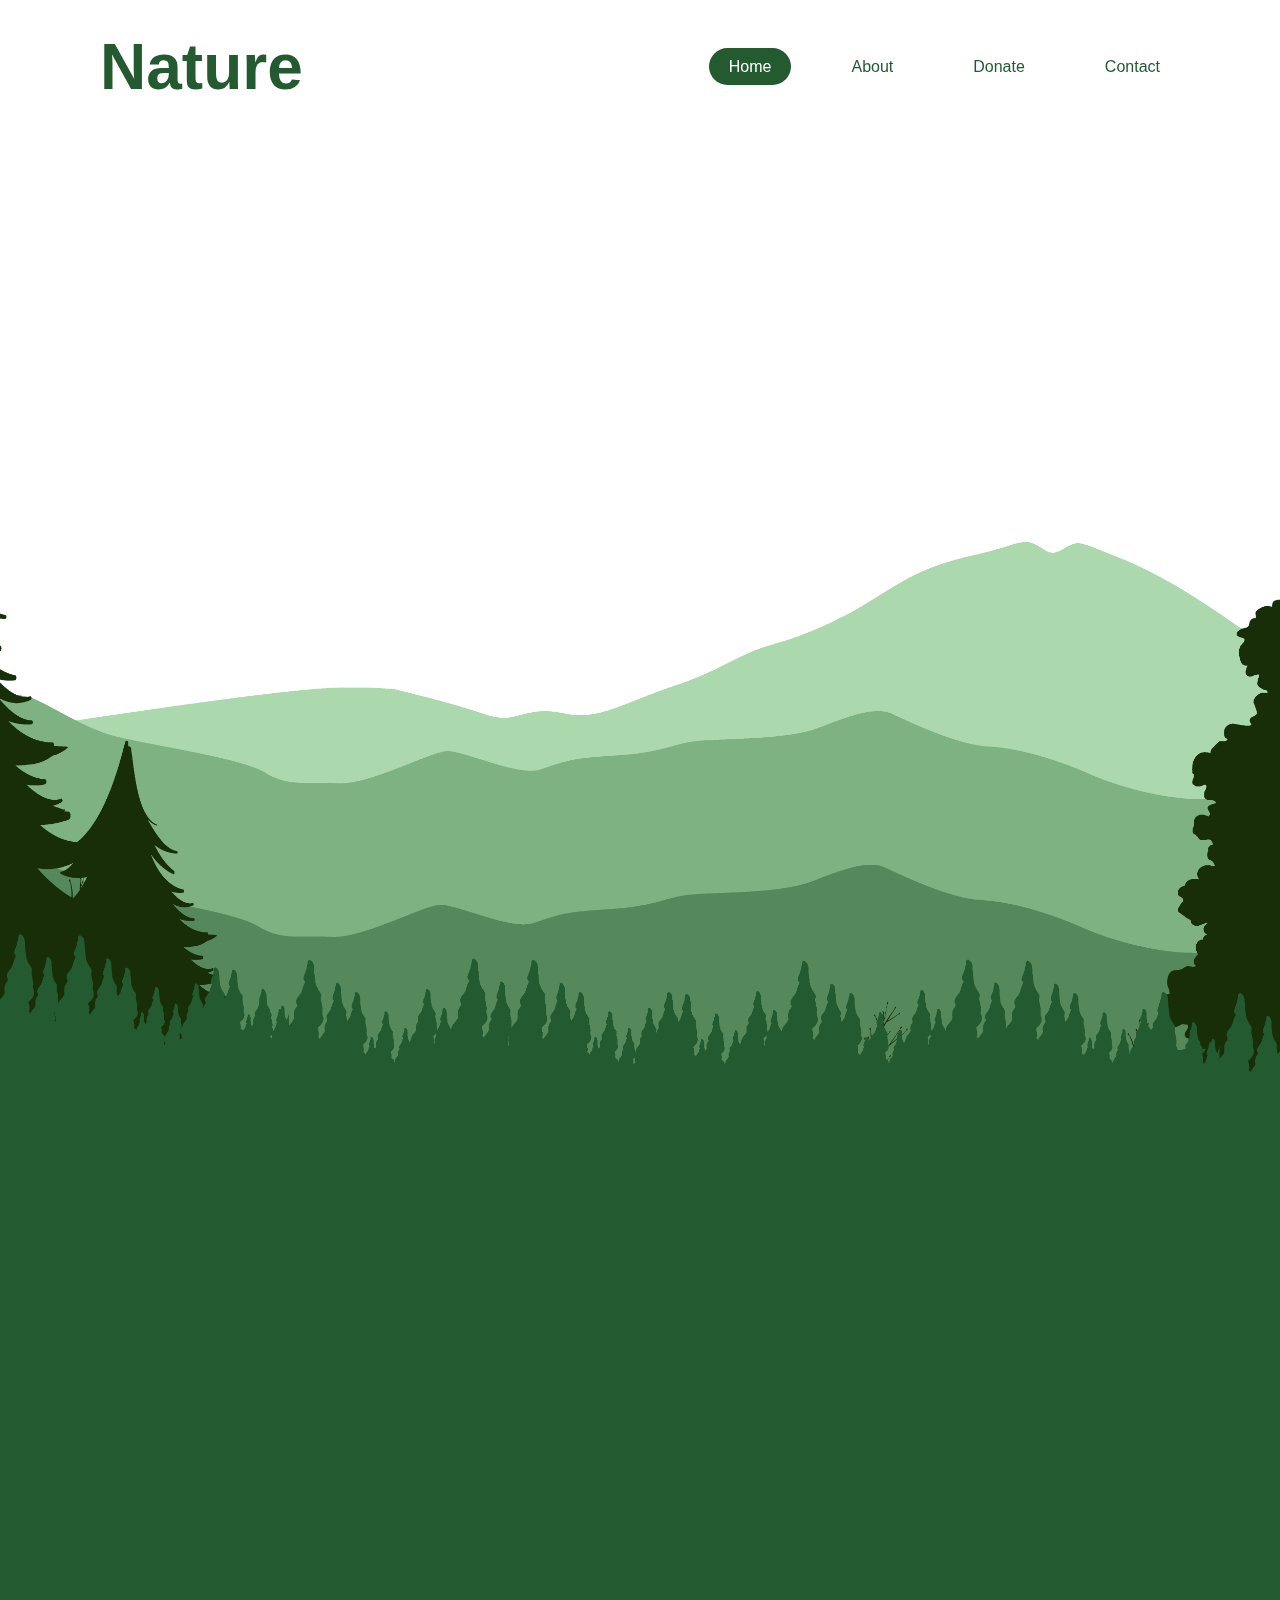
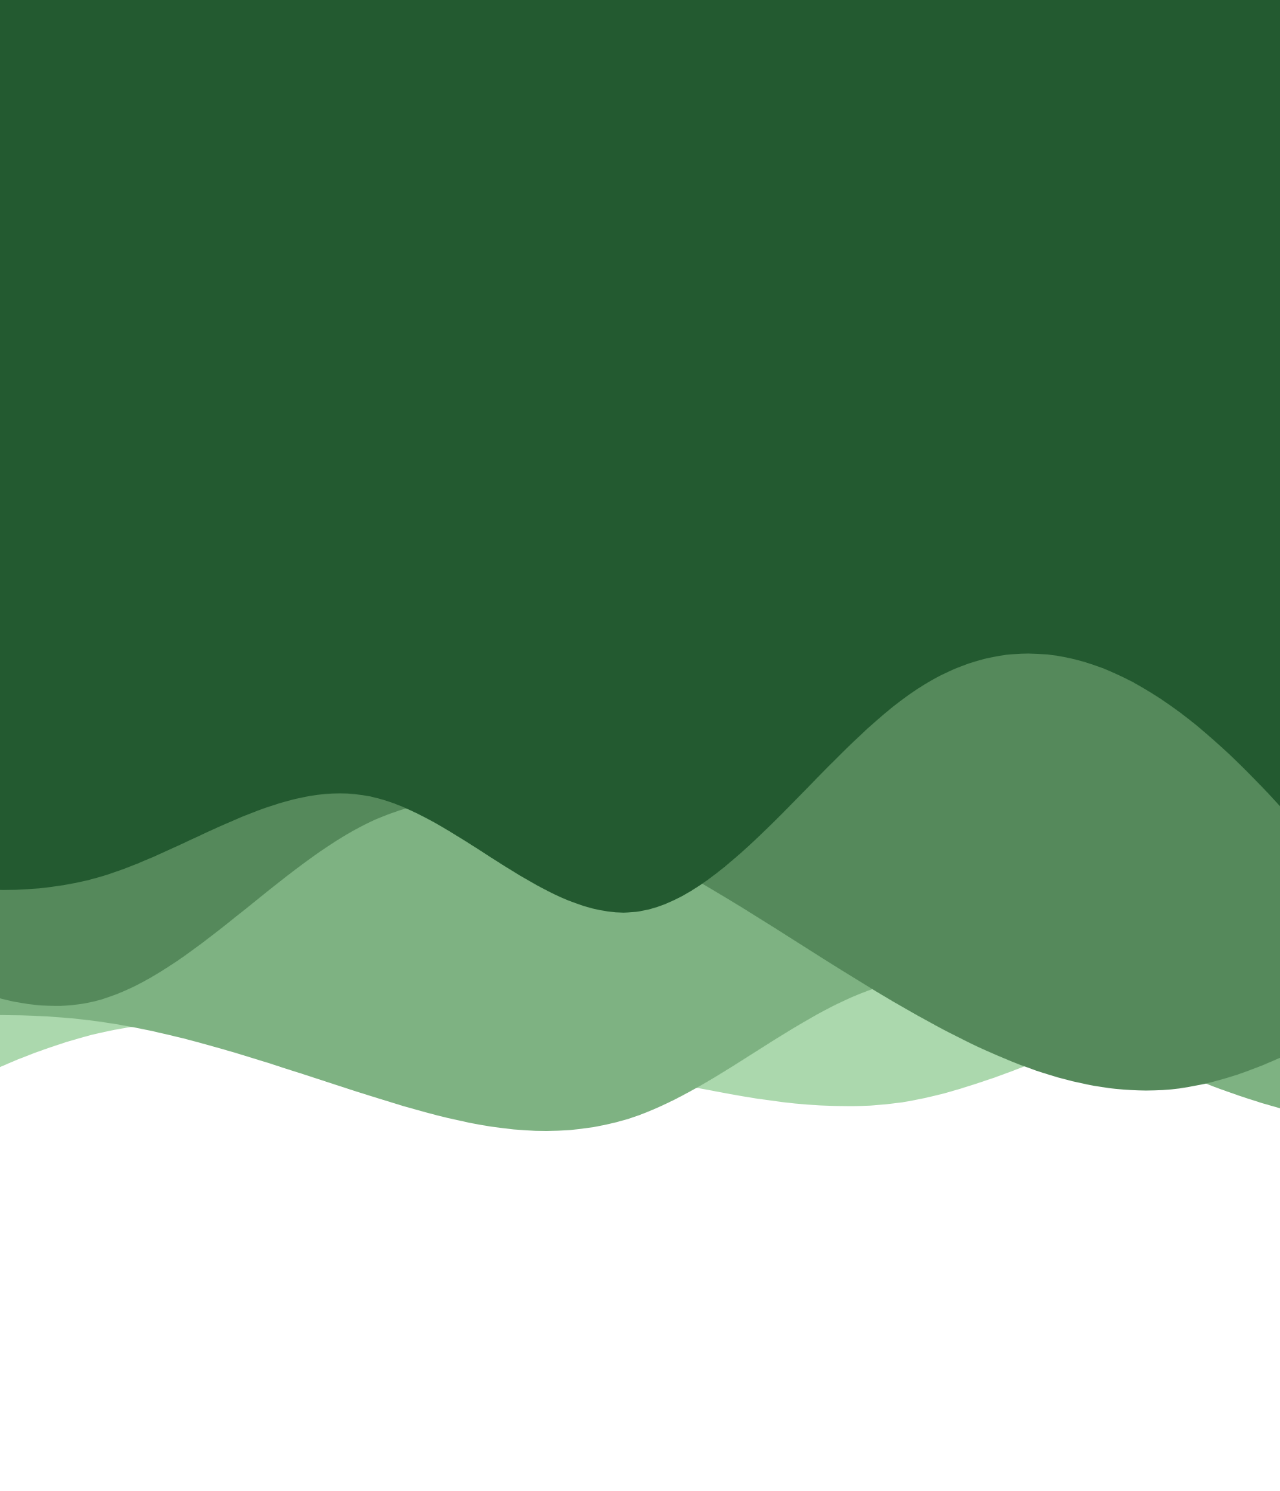
<file: index.html>
<!DOCTYPE html>
<html lang="en">
  <head>
    <meta charset="UTF-8" />
    <meta name="viewport" content="width=device-width, initial-scale=1.0" />
    <title>Parallax Scrolling Website</title>
    <link rel="stylesheet" href="ParallaxScrollingEffect.HTML/style.css" />
    <script defer src="app.js"></script>
  </head>
  <body>
    <header id="header">
      <a href="#" class="logo hidden">Nature</a>
      <ul>
        <li><a href="#" class="active hidden" onclick="window.open('InteractiveUI.html');">Home</a></li>
        <li><a href="#" class="hidden">About</a></li>
        <li><a href="#" class="hidden">Donate</a></li>
        <li><a href="#" class="hidden">Contact</a></li>
      </ul>
    </header>
    <section id="scene">
      <h2 id="text">Nature</h2>
      <img src="ParallaxScrollingEffect.HTML/Images/mainvertx1.png" id="img1" loading="lazy"/>
      <img src="ParallaxScrollingEffect.HTML/Images/mainvertx2.png" id="img2" loading="lazy"/>
      <img src="ParallaxScrollingEffect.HTML/Images/mainvertx3.png" id="img3" loading="lazy"/>
      <img src="ParallaxScrollingEffect.HTML/Images/mainvertx4.png" id="img4" loading="lazy"/>
      <img src="ParallaxScrollingEffect.HTML/Images/mainvertx5.png" id="img5" loading="lazy"/>
    </section>
    <div class="sec">
      <h2 class="hidden">Parallax Scrolling Effrcts</h2>
      <p class="hidden">
        Lorem ipsum dolor sit amet consectetur adipisicing elit. Similique
        molestiae est ipsam quos cum quod? Eum asperiores ipsam explicabo porro
        tenetur voluptate, reiciendis magnam amet sed minima assumenda
        doloremque soluta dolorum repellat aliquam magni ad minus aspernatur
        incidunt in? Dicta commodi facere saepe aliquid sint eius eos dolores
        nam veniam nostrum suscipit sapiente beatae ad delectus, ducimus impedit
        asperiores pariatur voluptatum tempore est veritatis, exercitationem
        tempora quae excepturi. Porro excepturi impedit, labore, modi saepe ut
        ea possimus repellendus rerum explicabo quam harum omnis doloremque
        eaque quo quia sit sed nemo. </br></br>corporis? Repellendus necessitatibus ex aut,
        repudiandae sapiente maxime consequatur veniam architecto eveniet enim
        obcaecati commodi voluptas adipisci sint cumque quo, temporibus quae
        asperiores praesentium rerum eaque sunt ratione quas. Reiciendis nostrum
        deleniti iste delectus cumque magni porro, sunt saepe vel tempore
        officiis, nulla eligendi eaque esse commodi! Saepe, facilis illo! Unde
        et voluptatem, rerum fugiat ut nisi alias asperiores, praesentium
        doloribus officiis quibusdam inventore blanditiis a sint eaque dolor,
        soluta facere accusantium illo. Autem itaque, quo nostrum totam aliquam
        quis culpa, quos obcaecati assumenda reiciendis enim expedita commodi
        excepturi, a soluta est? Dolorem nemo eum laboriosam quidem ut, repellat
        quam suscipit! Aliquam aspernatur expedita quidem in aut sapiente vero!
        Sint, velit eligendi officiis molestias accusantium, error soluta aut
        quibusdam provident officia architecto, nesciunt autem obcaecati eum vel
        alias tempore iure quasi cumque. </br></br> reiciendis deserunt adipisci veritatis
        odit tenetur! Nam commodi incidunt voluptate id a distinctio, obcaecati
        vitae facere nihil? Pariatur quis, necessitatibus voluptatibus velit
        eveniet sapiente minus omnis tenetur non nobis enim voluptatem rerum
        quidem accusamus quae et aspernatur deserunt. Nesciunt, consequuntur
        quod numquam ipsa commodi vitae libero magnam possimus consectetur sed
        suscipit sit tenetur magni eligendi officia quas enim ipsum at pariatur
        voluptas eaque, omnis repudiandae. Quia reiciendis in quidem autem,
        laudantium ad quo fugiat, odit, consequuntur modi sunt!
      </p>
    </div>
    <section id="scene2">
      <h1 id="text3" class="hidden3">Fact</h1>
      <h2 id="text2" class="hidden2">
        One fascinating fact about nature is that there are approximately 8.7 million known species of plants 
        and animals on Earth, but scientists estimate that there could be anywhere from 5 to 30 million species 
        in total, indicating that the majority of Earth's biodiversity remains undiscovered and undocumented.
      </h2>
      <img src="ParallaxScrollingEffect.HTML/Images/layered-waves4.png" id="img1.2" loading="lazy"/>
      <img src="ParallaxScrollingEffect.HTML/Images/layered-waves3.png" id="img2.2" loading="lazy"/>
      <img src="ParallaxScrollingEffect.HTML/Images/layered-waves2.png" id="img3.2" loading="lazy"/>
      <img src="ParallaxScrollingEffect.HTML/Images/layered-waves1.png" id="img4.2" loading="lazy"/>
    </section>

    <script>
      let text = document.getElementById('text')
      let img1 = document.getElementById('img1')
      let img2 = document.getElementById('img2')
      let img3 = document.getElementById('img3')
      let img4 = document.getElementById('img4')
      let img5 = document.getElementById('img4')

      window.addEventListener('scroll', function(){
        let value = window.scrollY;
        text.style.marginTop = value * -2+'px'
        img1.style.top = value * 0.75 +'px'/* change the top to any direction if thats needed*/
        img2.style.top = value * 0.5 +'px'
        img3.style.top = value * 0.25 +'px'
        img4.style.top = value * 0.15 +'px'
      })
    </script>
    <script>
      let textV2 = document.getElementById('text2')
      let img1V2 = document.getElementById('img1.2')
      let img2V2 = document.getElementById('img2.2')
      let img3V2 = document.getElementById('img3.2')
      let img4V2 = document.getElementById('img4.2')

      window.addEventListener('scroll', function(){
        let value = window.scrollY;
        img1V2.style.top = value * -0.06 +'px'/* change the top to any direction if thats needed*/
        img2V2.style.top = value * -0.15 +'px'
        img3V2.style.top = value * -0.2 +'px'
      })
    </script>
  </body>
</html>
</file>
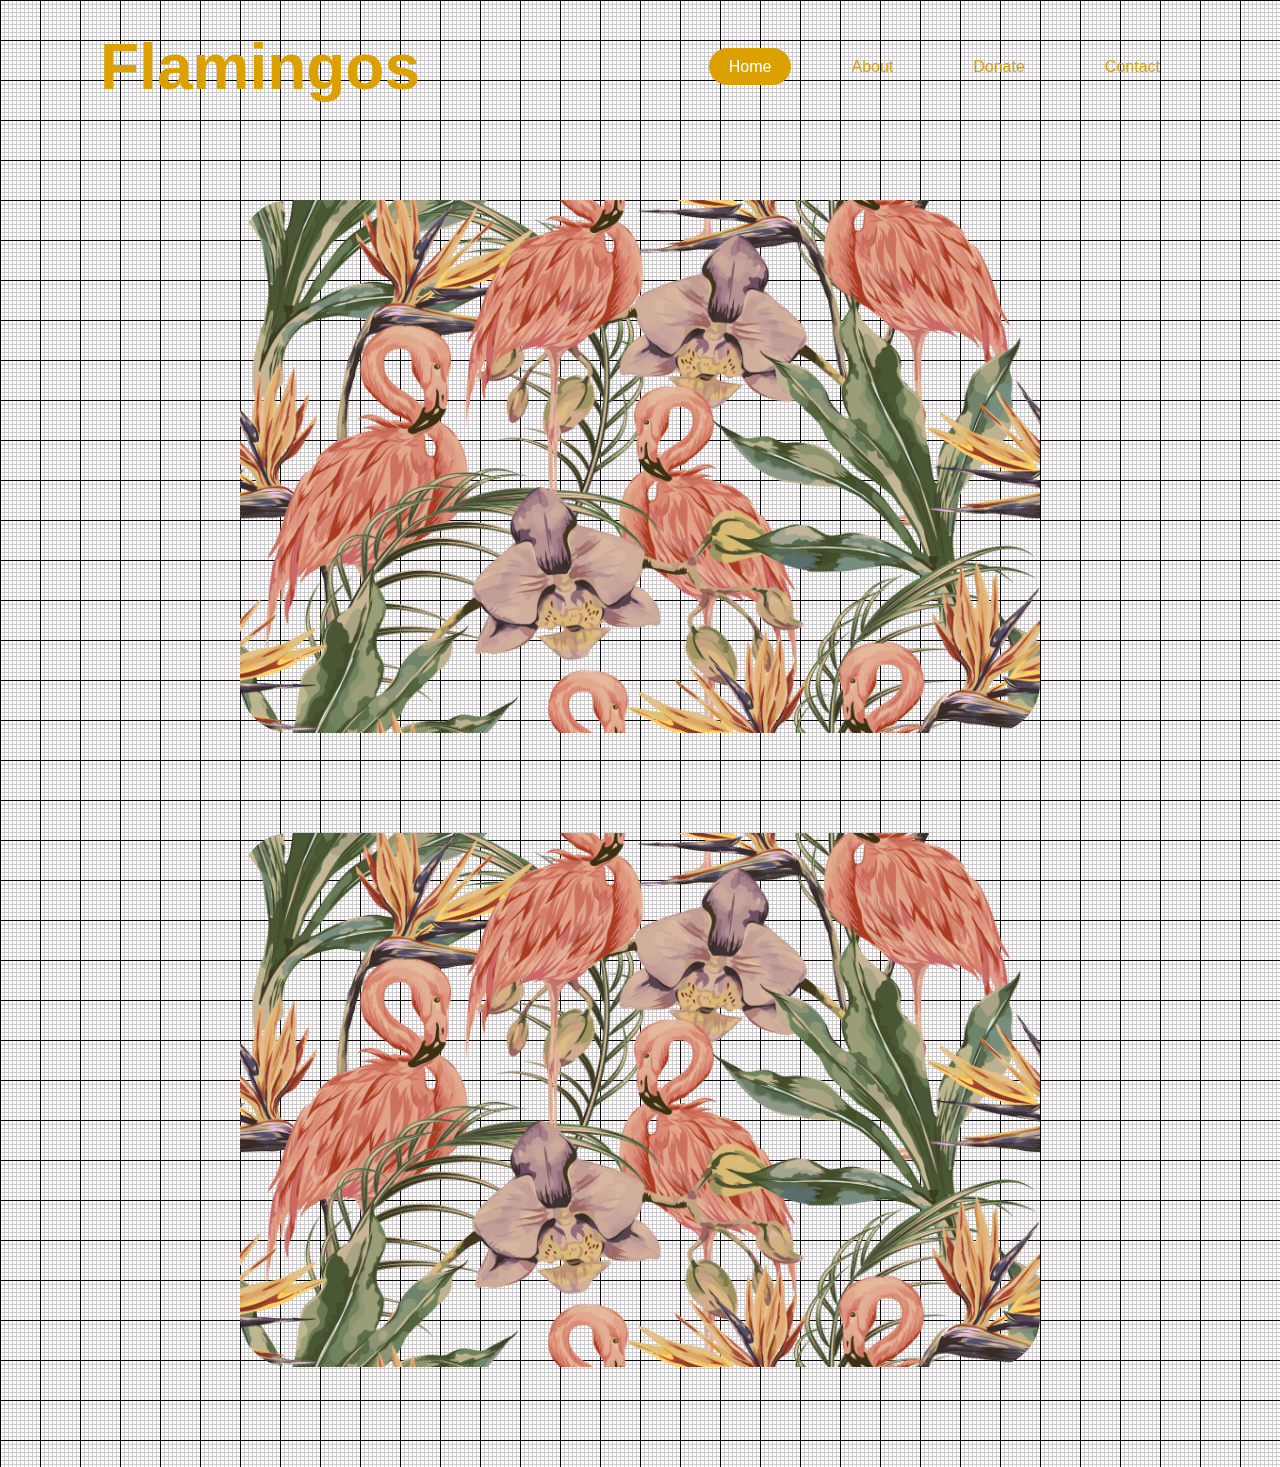
<file: ImageBackgroundReveal.HTML>
<!DOCTYPE html>
<html lang="en">
  <head>
    <meta charset="UTF-8" />
    <meta name="viewport" content="width=device-width, initial-scale=1.0" />
    <title>Document</title>
    <link rel="stylesheet" href="Backgroundreveal.css" />
  </head>
  <body>
    <div id="fixedContainer">
      <section id="scene3">
        <img src="images/Flamingo.png" class="scene-img" id="img1" />
        <img src="images/Flamingo.png" class="scene-img" id="img1" />
      </section>
    </div>

    <header id="header2">
      <a href="#" class="logo2">Flamingos</a>
      <ul class="ul2">
        <li><a href="#" class="active" onclick="window.open('InteractiveUI.html');">Home</a></li>
        <li><a href="#">About</a></li>
        <li><a href="#">Donate</a></li>
        <li><a href="#">Contact</a></li>
      </ul>
    </header>

    <script src="script.js"></script>
  </body>
</html>
</file>
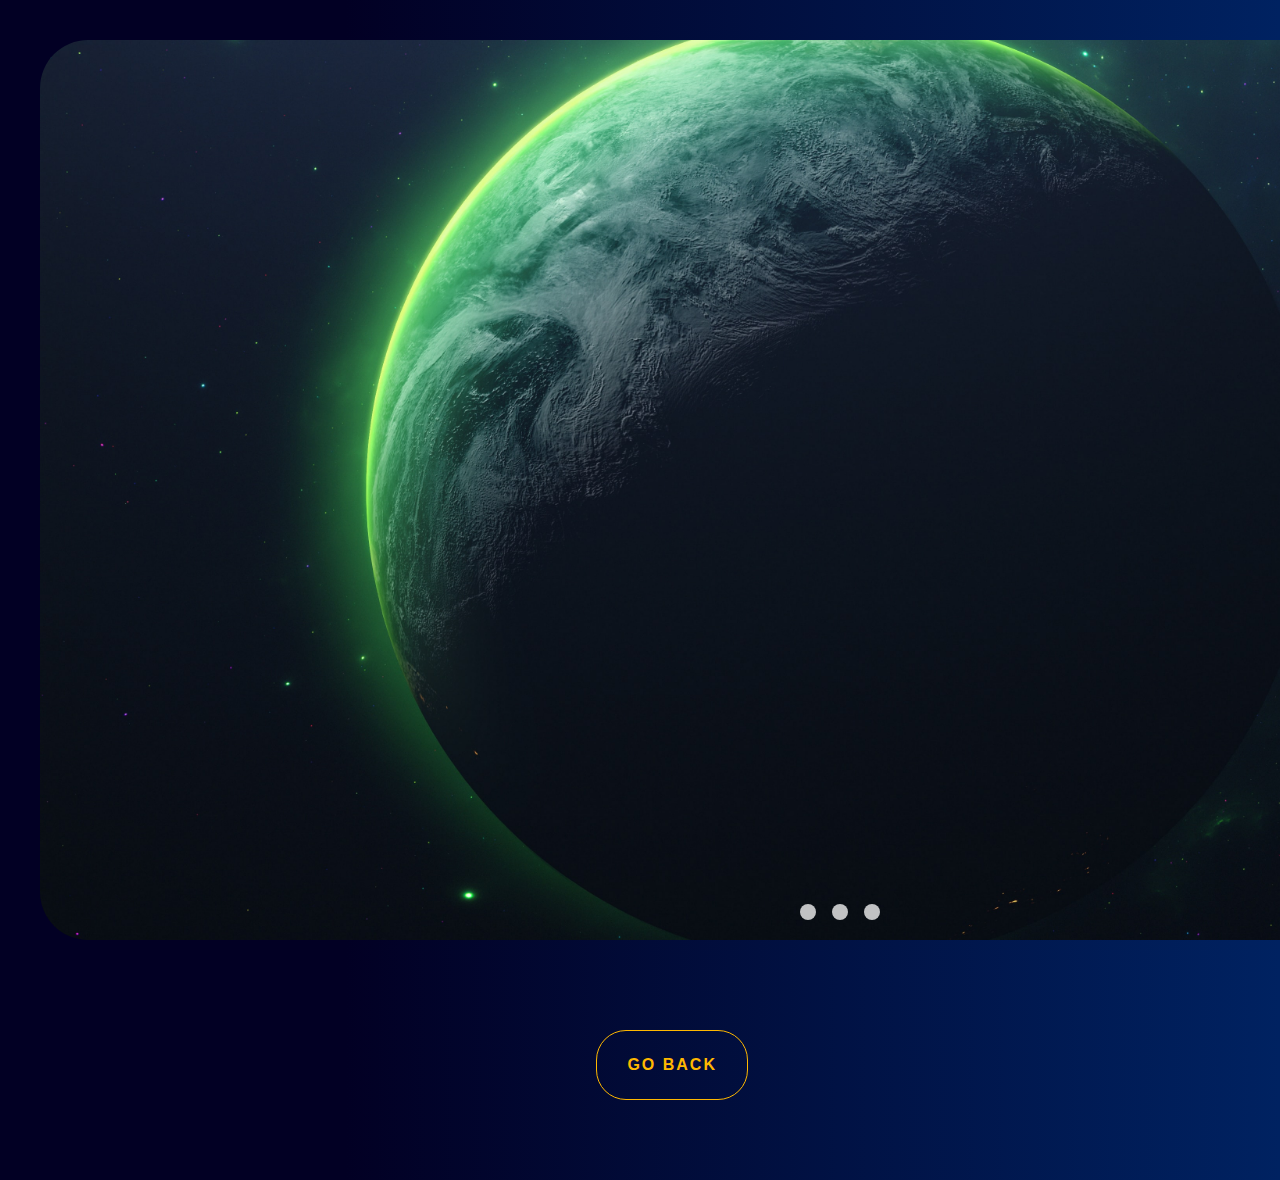
<file: ImageSlider.html>
<!DOCTYPE html>
<html lang="en">
  <head>
    <meta charset="UTF-8" />
    <meta name="viewport" content="width=device-width, initial-scale=1.0" />
    <title>Document</title>
    <link rel="stylesheet" href="imagesliderstyles.css">
    <link rel="stylesheet" href="styles.css">
  </head>
  <body>
    <section class="container">
      <div class="slider-wrapper">
        <div class="slider">
          <img
            id="slide-1"
            src="images/1275169.jpg"
            alt="3D render of a green planet"
          />
          <img
            id="slide-2"
            src="images/170306-space-outer_space-earth-star-planet-3840x2160.jpg"
            alt="3D render a planet that looks somewhat like jupitor"
          />
          <img
            id="slide-3"
            src="images/javier-miranda-Jn2EaLLYZfY-unsplash.jpg"
            alt="3D render of the earth"
          />
        </div>
        <div class="slider-nav">
          <a href="#slide-1"></a>
          <a href="#slide-2"></a>
          <a href="#slide-3"></a>
        </div>

        
      </div>
      <div class="center">
        <a class="neon-button3" href="InteractiveUI.html">
          Go back
        </a>
      </div>
    </section>
  </body>
</html>
</file>
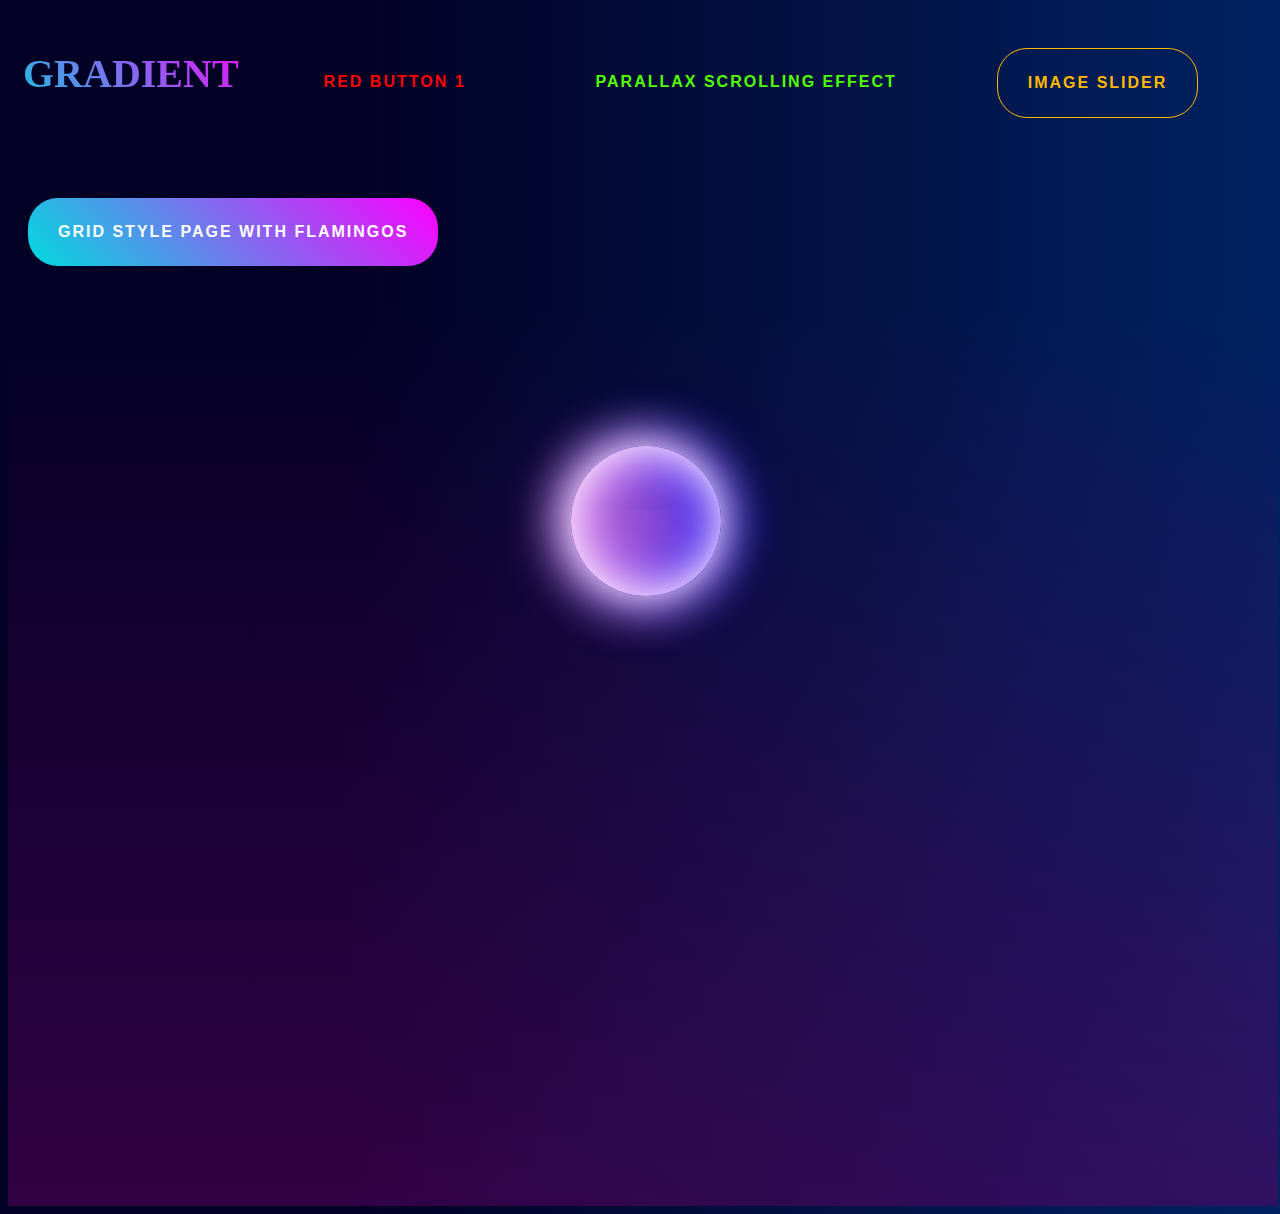
<file: InteractiveUI.html>
<!DOCTYPE html>
<html lang="en">
  <head>
    <meta charset="UTF-8" />
    <meta name="viewport" content="width=device-width, initial-scale=1.0" />
    <title>Interactive UI</title>
    <link rel="stylesheet" href="styles.css" />
    <script defer src="app.js"></script>
  </head>
  <body>
    <div class="container">
      <h1 class="text">Gradient</h1>
      <a class="neon-button1" href="https://google.com" target="_blank">
        red button 1
      </a>

      <a class="neon-button2" href="index.html">
        Parallax scrolling effect
      </a>

      <a class="neon-button3" href="ImageSlider.html">
        Image Slider
      </a>

      <a class="buttonstyle1" href="ImageBackgroundReveal.HTML" target="_blank">Grid style page with flamingos</a>
    </div>
    <div class="slidesContainer">
      <div class="slides slide1">
        <div class="orb1"></div>
      </div>

      <div class="slides slide2">
        <div class="orb2"></div>
      </div>
      <div class="slides slide3">
        <div class="glass"></div>
        <div class="orb3"></div>
      </div>
    </div>
  </body>
</html>
</file>
<file: ParallaxScrollingEffect.HTML/style.css>
*
{
    margin: 0;
    padding: 0;
    box-sizing: border-box;
    font-family: Poopins, sans-serif;
}

#header {
    position: absolute;
    top: 0;
    left: 0;
    width: 100%;
    padding: 30px 100px;
    display: flex;
    justify-content: space-between;
    align-items: center;
    z-index: 1000;
} 

#header2 {
    position: absolute;
    top: 0;
    left: 0;
    width: 100%;
    padding: 30px 100px;
    display: flex;
    justify-content: space-between;
    align-items: center;
    z-index: 1000;
} 

#header .logo {
 color: #235a30;
 font-weight: 700;
 text-decoration: none;
 font-size: 4em;
}

#header2 .logo2 {
    color: #dca100;
    font-weight: 700;
    text-decoration: none;
    font-size: 4em;
   }

#header ul {
    display: flex;
    justify-content: center;
    align-items: center;
    gap: 40px;
}

#header2 ul {
    display: flex;
    justify-content: center;
    align-items: center;
    gap: 40px;
}

#header ul li {
    list-style: none; 
}

#header2 ul li {
    list-style: none; 
}

#header ul li a{
    text-decoration: none;
    padding: 10px 20px;
    color: #235a30;
    border-radius: 20px;
    transition: 0.5s;
}

#header2 ul li a{
    text-decoration: none;
    padding: 10px 20px;
    color: #dca100;
    border-radius: 20px;
    transition: 0.5s;
}


#header ul li a:hover,
#header ul li a.active{
    background: #235a30;
    color: white;
}

#header2 ul li a:hover,
#header2 ul li a.active{
    background: #dca100;
    color: white;
}

#scene
{
    position: relative;
    margin-top: 250px;
    width: 100%;
    height: 100vh;
    display: flex;
    justify-content: center;
    align-items: center;
    overflow: hidden;
}


#scene2
{
    position: relative;
    width: 100%;
    height: 100vh;
    display: flex;
    justify-content: center;
    align-items: center;
    overflow: hidden;
}

#scene #text {
    position: absolute;
    transform: translateY(100%);
    color: #235a30;
    font-family: Rancho, cursive;
    font-size: 10vw;
    white-space: no-wrap;
    text-align: center;
}

#scene2 #text2 {
    position: absolute;
    color: #235a30;
    font-family: Rancho, cursive;
    font-size: 3vw;
    white-space: no-wrap;
    text-align: center;
}

#scene2 #text3 {
    position: absolute;
    color: #235a30;
    font-family: Rancho, cursive;
    font-size: 5vw;
    white-space: no-wrap;
    text-align: center;
}

#scene img {
    position: absolute;
    top: 100px;
    left: 0;
    width: 100%;
    height: 100%;
    object-fit: cover;
    pointer-events: none;
}

#scene2 img {
    position: absolute;
    top: 0;
    left: 0;
    width: 100%;
    height: 100%;
    object-fit: cover;
    pointer-events: none;
}

.sec {
    position: relative;
    padding: 100px;
    background: #235a30;
}

.sec h2 {
    font-size: 3.5rem;
    color: #fff;
    margin-bottom: 20px;
}

.sec p {
    font-size: 1.5rem;
    color: #fff;
}

.hidden {
    opacity: 0;
    filter: blur(5px);
    transform: translateX(-100%); /* chamge the number to what ever so that it fits the best "100% comes from the right not the left and oposite" */
    transition: all 1s;

}

.show {
    opacity: 1;
    filter: blur(0);
    transform: translateX(0);
    overflow-x: hidden;
}

.hidden2 {
    opacity: 0;
    filter: blur(); /* Added a blur effect for demonstration */
    transform: translateY(-100%);
    transition: all 1.5s;
}

.show2 {
    margin-top: 30%;
    opacity: 1;
    filter: blur(0);
    transform: translateY(0);
    overflow-x: hidden;
}

.hidden3 {
    opacity: 0;
    filter: blur(); /* Added a blur effect for demonstration */
    transform: translateY(-200%);
    transition: all 1s;
}

.show3 {
    margin-top: 15%;
    margin-bottom: 10%;
    opacity: 1;
    filter: blur(0);
    transform: translateY(0px);
    overflow-x: hidden;
}
</file>
<file: Backgroundreveal.css>
* {
    margin: 0;
    padding: 0;
    box-sizing: border-box;
    font-family: Poppins, sans-serif;
  }
  
  body {
    background-image: url(images/grid.png);
    margin: 0;
  }
  
  #header2 {
    position: fixed; /* Changed to fixed for header visibility during scroll */
    top: 0;
    left: 0;
    width: 100%;
    padding: 30px 100px;
    display: flex;
    justify-content: space-between;
    align-items: center;
    z-index: 1000;
    background: rgba(255, 255, 255, 0); /* Added background color for header visibility */
  }
  
  #header2 .logo2 {
    color: #dca100;
    font-weight: 700;
    text-decoration: none;
    font-size: 4em;
  }
  
  #header2 ul {
    display: flex;
    justify-content: center;
    align-items: center;
    gap: 40px;
  }
  
  #header2 ul li {
    list-style: none; 
  }
  
  #header2 ul li a{
    text-decoration: none;
    padding: 10px 20px;
    color: #dca100;
    border-radius: 20px;
    transition: 0.5s;
  }
  
  #header2 ul li a:hover,
  #header2 ul li a.active{
    background: #dca100;
    color: white;
  }
  
  #fixedContainer {
    position: absolute; /* Changed to absolute */
    top: 200px; /* Adjust as needed based on header height */
    left: 50%;
    transform: translateX(-50%);
    width: 50rem;
  }
  
  #scene3 {
    display: flex;
    flex-direction: column;
  }
  
  .scene-img {
    width: 100%;
    height: 100%;
    margin-bottom: 100px;
    object-fit: cover;
    border-radius: 50px;
  }
</file>
<file: imagesliderstyles.css>
body {
    background: rgb(2,0,36);
    background: linear-gradient(90deg, rgb(0, 0, 10) 27%, rgb(0, 8, 23) 100%);
}

.container {
    padding: 2rem;
    
}

.slider-wrapper {
    position: relative;
    max-width: 100rem;
    margin: 0 auto;
    
}

.slider {
    display: flex;
    aspect-ratio: 16/9;
    overflow-x: auto;
    scroll-snap-type: x mandatory;
    scroll-behavior: smooth;
    box-shadow: 0 1.5rem 3rem -0.75rem hasla(0, 0%, 0%, 0.25);
    border-radius: 3rem;
    scrollbar-width: none; 
    -ms-overflow-style: none;
}

.slider img {
    flex: 1 0 100%;
    scroll-snap-align: start;
    object-fit: cover;
}

.slider-nav {
    display: flex;
    column-gap: 1rem;
    position: absolute;
    bottom: 1.25rem;
    left: 50%;
    transform: translateX(-50%);
    z-index: 1;
}

.slider-nav a {
    width: 1rem;
    height: 1rem;
    border-radius: 50%;
    background-color: #fff;
    opacity: 0.75;
    transition: opacity ease 250ms;
}

.slider-nav a:hover {
    opacity: 1;
}
</file>
<file: styles.css>
body {
    background: rgb(2,0,36);
    background: linear-gradient(90deg, rgba(2,0,36,1) 27%, rgba(0,34,97,1) 100%);
    justify-content: center;
    font-family: sans-serif;
    font-weight: bold;
}

.container {
    display: flex;
    flex-direction: row;
    flex-wrap: wrap;
    left: 50%;
}

.center {
    display: flex;
    margin-left: 44.7%;
    margin-top: 50px;
}

.text {      
    background: linear-gradient(45deg, #00dbde, #fc00ff);
    font-family: Poppins;
    font-size: 40px;
    text-transform: uppercase;
    background-clip: text;
    -webkit-text-fill-color: transparent;
    justify-content: center;
    margin-right: 20px;
    padding: 15px;
}

/* vv Neon button hover vv */
.neon-button1 {
    padding: 25px 30px;
    margin: 40px 0;
    margin-left: 20px;
    color: #ff0000;
    text-decoration: none;
    text-transform: uppercase;
    transition: 0.5s;
    letter-spacing: 2px;
    margin-right: 50px;
    border-radius: 5px;
}

.neon-button1:hover {
    background: linear-gradient(20deg, #3e0019, #ff0000);
    color: #050801;
    box-shadow: 0 0 10px #ff0000,
                0 0 30px #ff0000,
                0 0 100px #ff0000,
                0 0 200px  #ff0066b5;
    -webkit-box-reflect:below 1px linear-gradient(transparent, rgba(168, 0, 0, 0.267));
    cursor: pointer;
}


.neon-button2 {
    padding: 25px 30px;
    margin: 40px 0;
    margin-left: 20px;
    color: #52ff00;
    text-decoration: none;
    text-transform: uppercase;
    transition: 0.5s;
    letter-spacing: 2px;
    margin-right: 50px;
    border-radius: 5px;
}

.neon-button2:hover {
    background: linear-gradient(20deg, rgba(0,241,255,1) 0%, rgba(82,255,0,1));
    color: #050801;
    box-shadow: 0 0 10px #00ffae,
                0 0 30px #52ff00,
                0 0 100px #52ff00,
                0 0 200px  #00bbff9c;
    /* -webkit-box-reflect:below 1px linear-gradient(transparent, #0005); This adds a reflextion below the gradients/glow */
    cursor: pointer;
}


.neon-button3 {
    padding: 25px 30px;
    margin: 40px 0;
    margin-left: 20px;
    color: #ffb800;
    text-decoration: none;
    text-transform: uppercase;
    transition: 0.5s;
    letter-spacing: 2px;
    margin-right: 50px;
    border-width: 1px;
    border-radius: 30px;
    /* Add border properties */
    border-style: solid;
}

.neon-button3:hover {
    background: linear-gradient(20deg, rgba(255,119,0,1) 0%, rgba(255,184,0,1));
    color: #050801;
    box-shadow: 0 0 10px #ffb800,
                0 0 30px #ffb800,
                0 0 100px #ffb800,
                0 0 200px  #ffb800;
    /* -webkit-box-reflect:below 1px linear-gradient(transparent, #0005); This adds a reflextion below the gradients/glow */
    cursor: pointer;
    border-color: #ffb800;
}
/* ^^ Neon button hover ^^ */

.buttonstyle1{
    padding: 25px 30px;
    margin: 40px 0;
    margin-left: 20px;
    color: #ffffff;
    text-decoration: none;
    text-transform: uppercase;
    background: linear-gradient(45deg, #00dbde, #fc00ff);
    border-radius: 30px;
    border-style: solid;
    border-width: 0;
    transition: 0.3s;
    text-decoration: none;
    text-transform: uppercase;
    letter-spacing: 2px;
}

.buttonstyle1:hover {
    padding: 25px 35px;
    cursor: pointer;
}

.slidesContainer {
    width: 100.45%;
    height: 100vh;
    justify-content: center;
    overflow-y: scroll;
    scroll-snap-type: y proximity; 
    scroll-behavior: smooth;
    scrollbar-width: none; 
    -ms-overflow-style: none;
}

.slides {
    width: 120%;
    height: 900px;
    display: flex;
    justify-content: center;
    align-items: center;
    scroll-snap-align: start;

    overflow: hidden;
}
.slide1 {
    width: 100.45%;
    flex-direction: column;
    justify-content: center;
    background: linear-gradient(0deg, rgba(91, 3, 97, 0.529) 0%, rgba(0, 34, 97, 0) 100%);
}

.slide2 {
    width: 100.45%;
    flex-direction: column;
    justify-content: center;
    background: linear-gradient(0deg, rgba(97, 3, 33, 0.529) 0%, rgba(91, 3, 97, 0.529) 100%);
}

.slide3 {
    width: 100.45%;
    flex-direction: column;
    justify-content: center;
    background: linear-gradient(0deg, rgba(3, 55, 97, 0.529) 0%, rgba(97, 3, 33, 0.529) 100%);
}

.orb1 {
    animation:spin 4s linear infinite;
    width: 150px;
    height: 150px;
    margin: auto;
    margin-top: 140px;
    border-radius: 50%;
    box-shadow:
    inset 0 0 50px #fff,
    inset 20px 0 60px violet,
    inset -20px 0 60px blue,
    inset 20px 0 300px violet,
    inset -20px 0 300px blue,
    0 0 50px #fff,
    -10px 0 60px violet,
    10px 0 60px blue;
}

.orb2 {
    animation:spin 4s linear infinite;
    width: 300px;
    height: 300px;
    margin: auto;
    margin-top: 140px;
    border-radius: 50%;
    box-shadow:
    inset 0 0 50px #fff,
    inset 20px 0 60px #610321,
    inset -20px 0 60px #9800b6,
    inset 20px 0 300px #610321,
    inset -20px 0 300px #9800b6,
    0 0 50px #fff,
    -10px 0 60px #610321,
    10px 0 60px #9800b6;
}

.orb3 {
    animation:spin 4s linear infinite;
    width: 450px;
    height: 450px;
    margin: auto;
    margin-top: 140px;
    border-radius: 50%;
    box-shadow:
    inset 0 0 50px #a67cff,
    inset 20px 0 60px #033761a2,
    inset -20px 0 60px #610321a2,
    inset 20px 0 300px #033761a2,
    inset -20px 0 300px #610321a2,
    0 0 50px #a67cff,
    -10px 0 60px #033761a2,
    10px 0 60px #610321a2;
}

@keyframes spin { 100% { -webkit-transform: rotate(360deg); transform:rotate(360deg); } }

.glass {
    width: 500px;
    height: 300px;
    background: linear-gradient(135deg, rgba(255, 255, 255, 0.055), rgba(255, 255, 255, 0));
    backdrop-filter: blur(5px);
    -webkit-backdrop-filter: blur(10px);
    border-radius: 20px;
    border: 1px solid rgba(255, 255, 255, 0.18);
    box-shadow: 0 8px 32px 0 rgba(0, 0, 0, 0.37);
}
</file>
